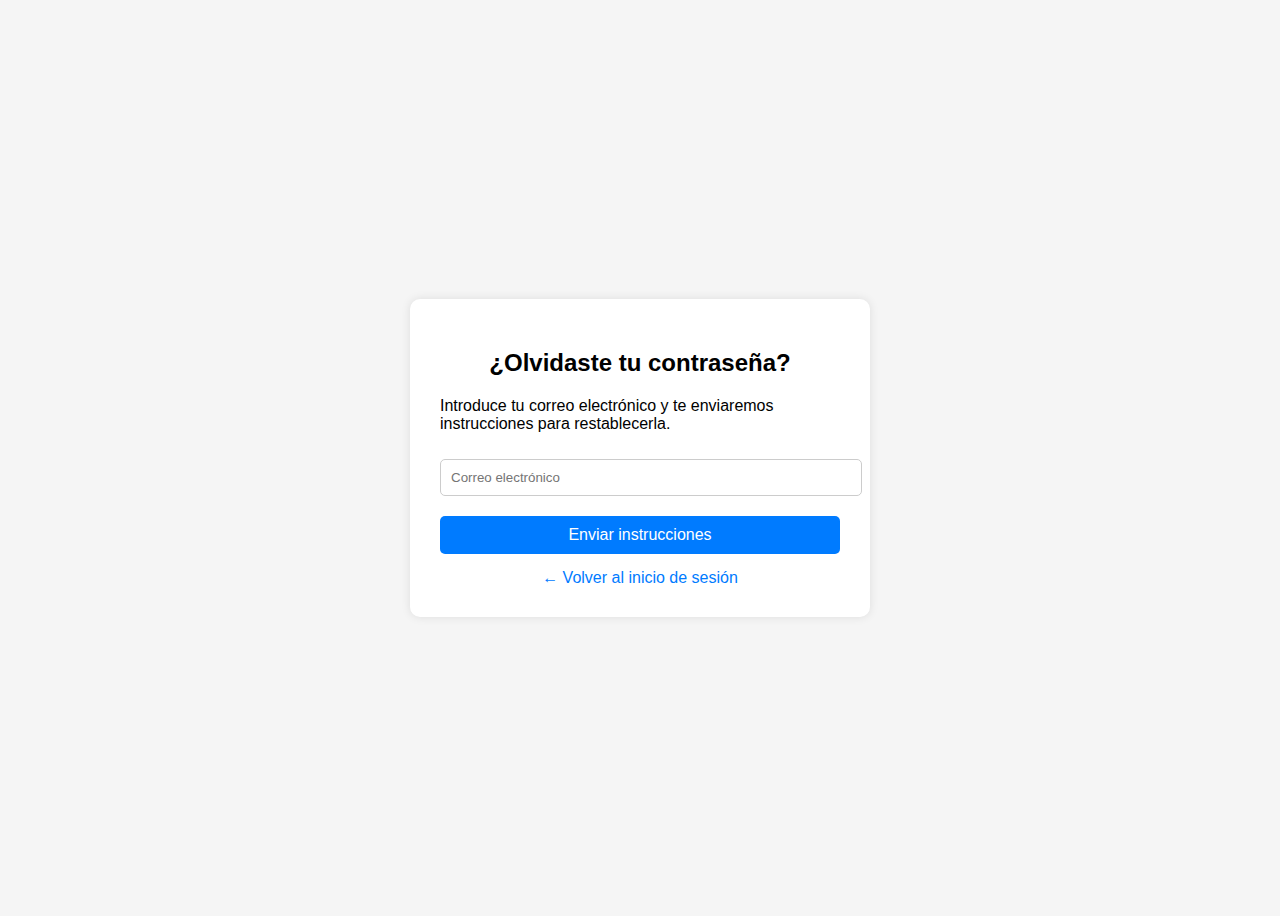
<file: Laolvide.html>
<!DOCTYPE html>
<html lang="es">
<head>
  <meta charset="UTF-8">
  <title>Recuperar contraseña</title>
  <style>
    body {
      font-family: Arial, sans-serif;
      background-color: #f5f5f5;
      display: flex;
      justify-content: center;
      align-items: center;
      height: 100vh;
    }

    .recovery-container {
      background-color: white;
      padding: 30px;
      border-radius: 10px;
      box-shadow: 0 0 10px rgba(0,0,0,0.1);
      width: 100%;
      max-width: 400px;
    }

    h2 {
      text-align: center;
      margin-bottom: 20px;
    }

    input[type="email"] {
      width: 100%;
      padding: 10px;
      margin: 10px 0 20px;
      border: 1px solid #ccc;
      border-radius: 5px;
    }

    button {
      width: 100%;
      padding: 10px;
      background-color: #007BFF;
      border: none;
      color: white;
      border-radius: 5px;
      font-size: 16px;
      cursor: pointer;
    }

    button:hover {
      background-color: #0056b3;
    }

    .back-link {
      text-align: center;
      margin-top: 15px;
    }

    .back-link a {
      color: #007BFF;
      text-decoration: none;
    }

    .back-link a:hover {
      text-decoration: underline;
    }
  </style>
</head>
<body>
  <div class="recovery-container">
    <h2>¿Olvidaste tu contraseña?</h2>
    <p>Introduce tu correo electrónico y te enviaremos instrucciones para restablecerla.</p>
    <form action="oliverurenasantos@gmail.com" method="post">
      <input type="email" name="email" placeholder="Correo electrónico" required>
      <button type="submit">Enviar instrucciones</button>
    </form>
    <div class="back-link">
      <a href="login.html">← Volver al inicio de sesión</a>
    </div>
  </div>
</body>
</html>
</file>
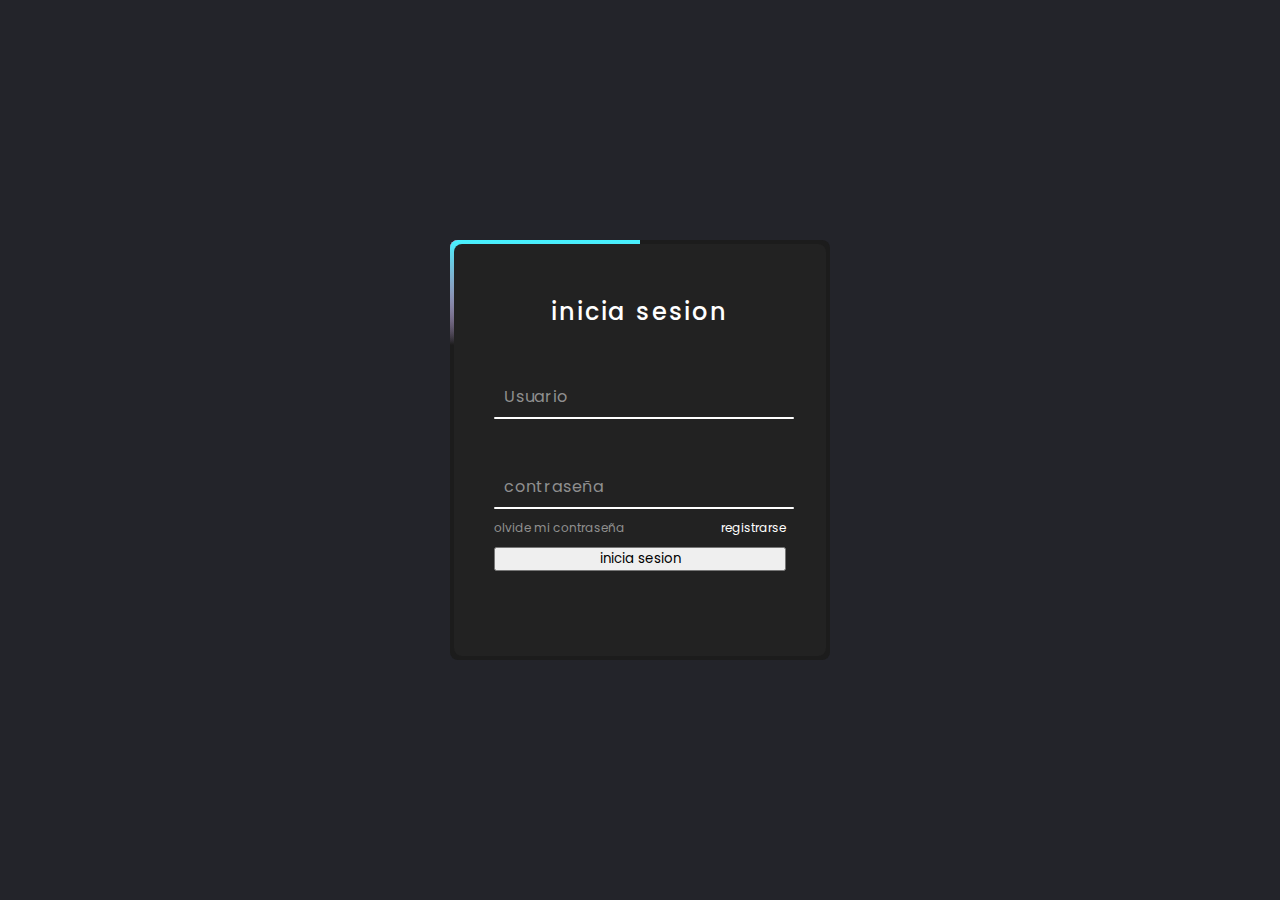
<file: login.html>
<!DOCTYPE html>
<html lang="en">
<head>
    <meta charset="UTF-8">
    <meta name="viewport" content="width=	, initial-scale=1.0">
    <title>Document</title>
    <link rel="stylesheet" href="stylelogin.css">
</head>
<body>
    <div class="box">
        <span class="borderline"></span>
        <form ac=""> 
            <h2>inicia sesion</h2>
            <div class="inputbox">
                <input type="text" required="required">
                <span>Usuario</span>
                <i></i>
            </div>
            <div class="inputbox">
            <input type="password" required="required">
            <span>contraseña</span>
            <i></i>
            </div>
            <div class="links">
                <a href="Laolvide.html">olvide mi contraseña</a>
                <a href="registrarse.html">registrarse</a>
            </div>
            
            <input type="submit" value="inicia sesion">
        </form>
    </div>
</body>
</html>
</file>
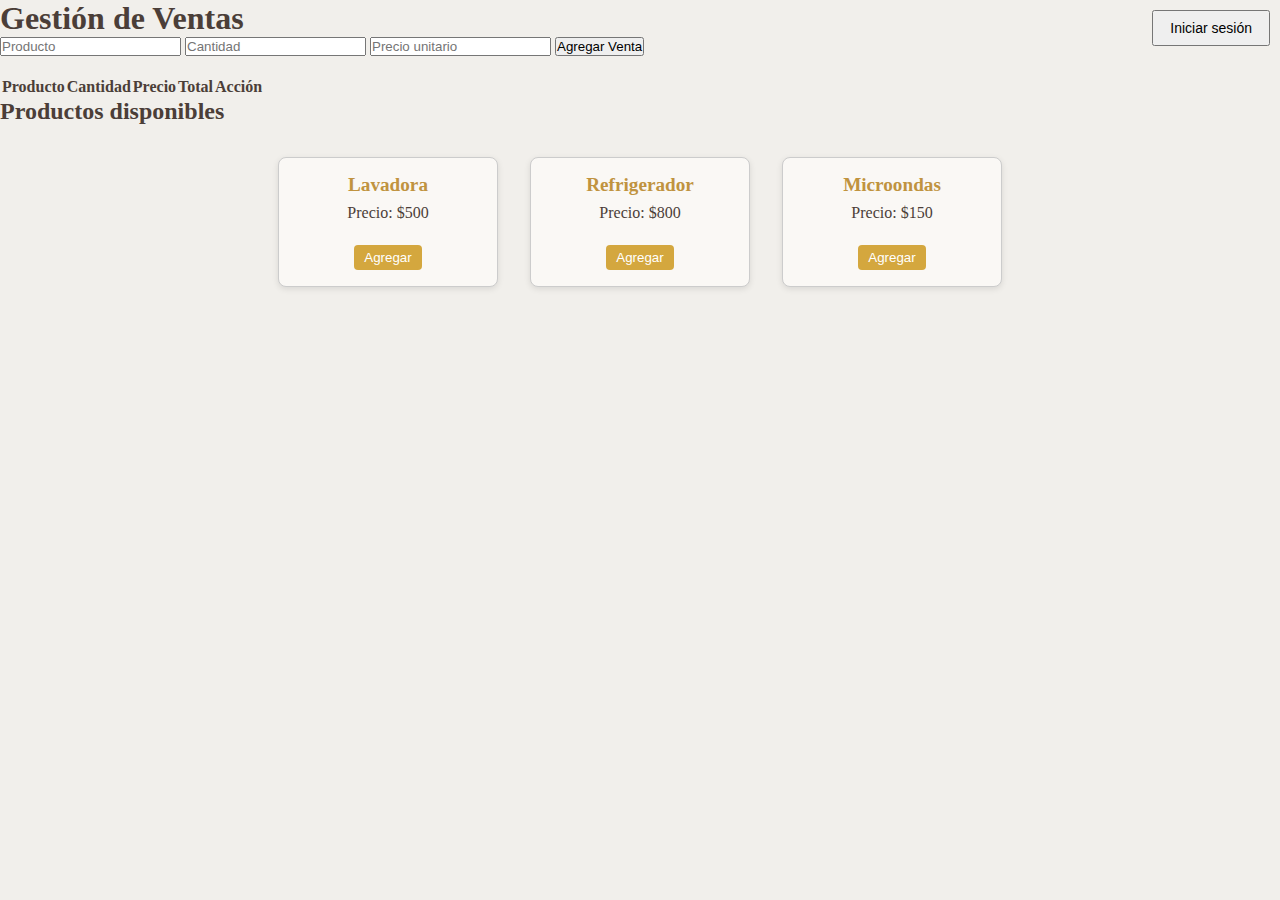
<file: productos.html>
<!DOCTYPE html>
<html lang="es">
<head>
  <meta charset="UTF-8">
  <title>Gestión de Ventas</title>
  <link rel="stylesheet" href="style.css">
  <style>
    .login-container {
      position: absolute;
      top: 10px;
      right: 10px;
    }

    .login-container button {
      padding: 8px 16px;
      font-size: 14px;
      cursor: pointer;
    }
  </style>
</head>
<body>

  <div class="login-container">
    <button onclick="window.location.href='login.html'">Iniciar sesión</button>
  </div>

  <h1>Gestión de Ventas</h1>

  <form id="ventaForm">
    <input type="text" id="producto" placeholder="Producto" required>
    <input type="number" id="cantidad" placeholder="Cantidad" required>
    <input type="number" id="precio" placeholder="Precio unitario" required>
    <button type="submit">Agregar Venta</button>
  </form>

  <table id="tablaVentas">
    <thead>
      <tr>
        <th>Producto</th>
        <th>Cantidad</th>
        <th>Precio</th>
        <th>Total</th>
        <th>Acción</th>
      </tr>
    </thead>
    <tbody>
     
    </tbody>
  </table>

  <h2>Productos disponibles</h2>
  <div class="productos">
    <div class="producto">
      <h3>Lavadora</h3>
      <p>Precio: $500</p>
      <button onclick="agregarDesdeCaja('Lavadora', 1, 500)">Agregar</button>
    </div>
    <div class="producto">
      <h3>Refrigerador</h3>
      <p>Precio: $800</p>
      <button onclick="agregarDesdeCaja('Refrigerador', 1, 800)">Agregar</button>
    </div>
    <div class="producto">
      <h3>Microondas</h3>
      <p>Precio: $150</p>
      <a href="productos.html">
        <button onclick="agregarDesdeCaja('Microondas', 1, 150)">Agregar</button>
      </a>
    </div>
  </div>
</body>
</html>
</file>
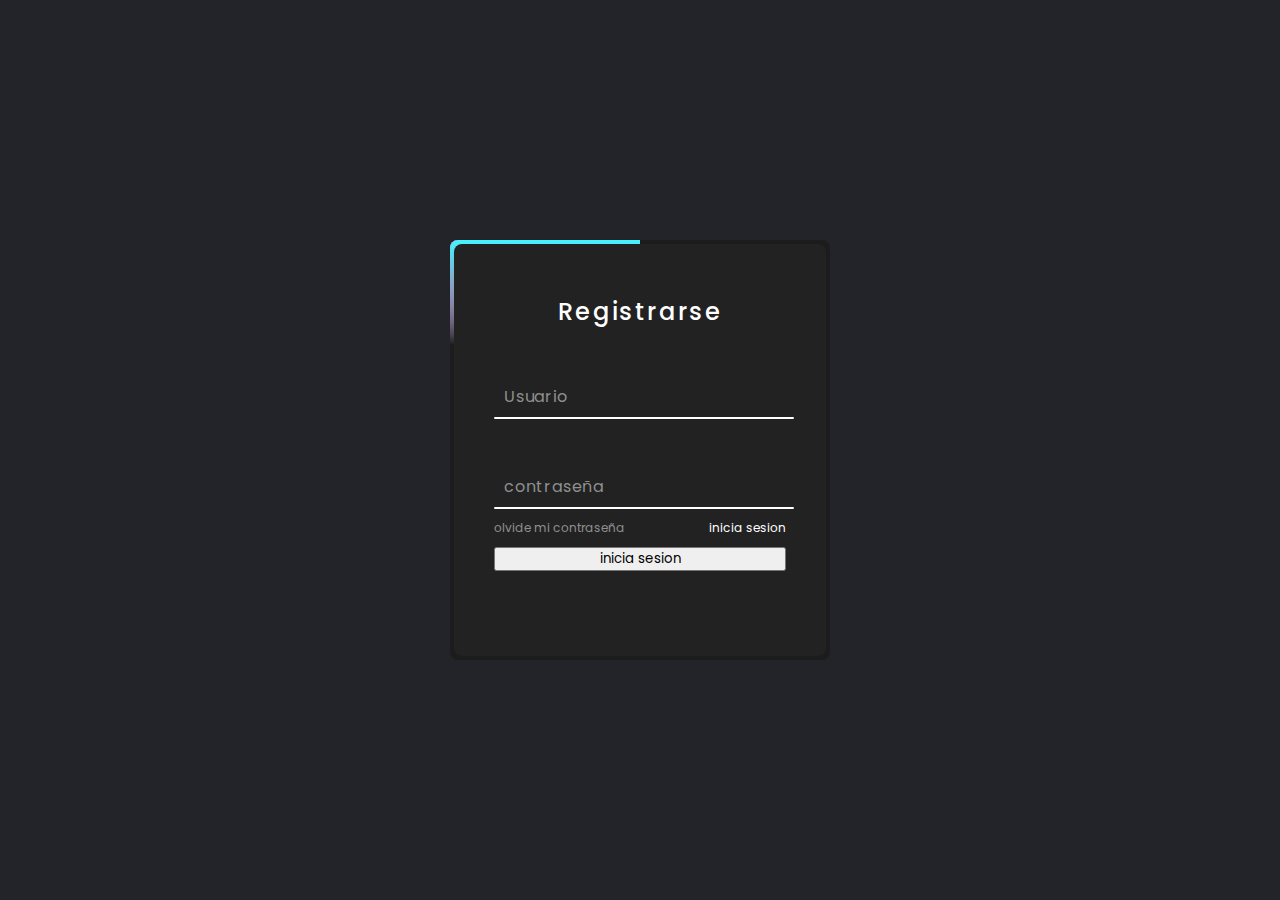
<file: registrarse.html>
<!DOCTYPE html>
<html lang="en">
<head>
    <meta charset="UTF-8">
    <meta name="viewport" content="width=	, initial-scale=1.0">
    <title>Document</title>
    <link rel="stylesheet" href="stylelogin.css">
</head>
<body>
    <div class="box">
        <span class="borderline"></span>
        <form ac=""> 
            <h2>Registrarse</h2>
            <div class="inputbox">
                <input type="text" required="required">
                <span>Usuario</span>
                <i></i>
            </div>
            <div class="inputbox">
            <input type="password" required="required">
            <span>contraseña</span>
            <i></i>
            </div>
            <div class="links">
                <a href="Laolvide.html">olvide mi contraseña</a>
                <a href="login.html">inicia sesion</a>
            </div>
            
            <input type="submit" value="inicia sesion">
        </form>
    </div>
</body>
</html>
</file>
<file: stylelogin.css>
@import url('https://fonts.googleapis.com/css2?family=Poppins:wght@300;400;500;600;700;800;900&display=swap');

* {
    margin: 0;
    padding: 0;
    box-sizing: border-box;
    font-family: 'Poppins', sans-serif;
}

body {
    display: flex;
    justify-content: center;
    align-items: center;
    min-height: 100vh;
    background: #23242a;
}

.box {
    position: relative;
    width: 380px;
    height: 420px;
    background: #1c1c1c;
    border-radius: 8px;
    overflow: hidden;
}

.box::before,
.box::after {
    content: '';
    position: absolute;
    top: -50%;
    left: -50%;
    width: 380px;
    height: 420px;
    background: linear-gradient(0deg, transparent, transparent, #45f3ff, #45f3ff, #45f3ff);
    z-index: 1;
    transform-origin: bottom right;
    animation: animate 6s linear infinite;
}

.box::after {
    animation-delay: -3s;
}

.borderline {
    position: absolute;
    top: 0;
    inset: 0;
}

.borderline::before,
.borderline::after {
    content: '';
    position: absolute;
    top: -50%;
    left: -50%;
    width: 380px;
    height: 420px;
    background: linear-gradient(0deg, transparent, transparent, #ff2770, #ff2770, #ff2770);
    z-index: 1;
    transform-origin: bottom right;
    animation: animate 6s linear infinite;
}

.borderline::before {
    animation-delay: -1.5s;
}

.borderline::after {
    animation-delay: -4.5s;
}

@keyframes animate {
    0% {
        transform: rotate(0deg);
    }
    100% {
        transform: rotate(360deg);
    }
}

.box form {
    position: absolute;
    inset: 4px;
    background: #222;
    padding: 50px 40px;
    border-radius: 8px;
    z-index: 2;
    display: flex;
    flex-direction: column;
}

.box form h2 {
    color: #fff;
    font-weight: 500;
    text-align: center;
    letter-spacing: 0.1em;
}

.box form .inputbox {
    position: relative;
    width: 300px;
    margin-top: 35px;
}

.box form .inputbox input {
    position: relative;
    width: 100%;
    padding: 20px 0px 10px;
    background: transparent;
    outline: none;
    border: none;
    color: #fff;
    font-size: 1em;
    letter-spacing: 0.05em;
    transition: 0.5s;
    z-index: 10;
}

.box form .inputbox span {
    position: absolute;
    left: 0;
    padding: 20px 10px 10px;
    pointer-events: none;
    color: #8f8f8f;
    font-size: 1em;
    letter-spacing: 0.05em;
    transition: 0.5s;
}

.box form .inputbox input:valid ~ span,
.box form .inputbox input:focus ~ span {
    color: #fff;
    font-size: 0.75em;
    transform: translateY(-34px);
}

.box form .inputbox i {
    position: absolute;
    left: 0;
    bottom: 0;
    width: 100%;
    height: 2px;
    background: #fff;
    border-radius: 4px;
    overflow: hidden;
    transition: 0.5s;
    pointer-events: none;
}

.box form .inputbox input:valid ~ i,
.box form .inputbox input:focus ~ i {
    height: 44px;
}

.box form .links {
    display: flex;
    justify-content: space-between;
}

.box form .links a {
    margin: 10px 0;
    font-size: 0.75em;
    color: #8f8f8f;
    text-decoration: none;
}

.box form .links a:hover,
.box form .links a:nth-child(2) {
    color: #fff;
}

.box form .inputbox input[type="submit"] {
    border: none;
    outline: none;
    padding: 9px 25px;
    background: #fff;
    cursor: pointer;
    font-size: 0.9em;
    border-radius: 4px;
    font-weight: 600;
    width: 100px;
    margin-top: 10px;
}

.box form .inputbox input[type="submit"]:active {
    opacity: 0.8;
}
</file>
<file: style.css>
* {
  margin: 0;
  padding: 0;
  box-sizing: border-box;
}

body {
  font-family: 'Playfair Display', serif;
  background-color: #f1efeb;
  color: #4b3e38;
}

header {
  background-color:  #bb8d76;
  padding: 1rem 2rem;
  color:  #FAF8F5;
  }

  nav {
  display: flex;
  justify-content: space-between;
  align-items: center;
}

section {
  padding: 4rem 2rem;
}

.productos {
  margin-top: 3rem;
}

.top-bar {
  display: flex;
  justify-content: space-between;
  align-items: center;
}

h3 {
  font-size: 2rem;
  color: #D9A88F;
  margin-bottom: 1rem;
}

nav ul {
  display: flex;
  gap: 2rem;
  list-style: none;
}

nav a {
  text-decoration: none;
  color:  #FAF8F5;
  font-weight: bold;
}

nav h1 {
  font-size: 1.8rem;
}

.hero {
  display: flex;
  flex-wrap: wrap;
  justify-content: center;
  align-items: center;
  padding: 3rem 2rem;
  background-color:  #FAF8F5;
  gap: 2rem;
}

.hero-image img {
  width: 280px;
  border-radius: 140px 140px 0 0;
  object-fit: cover;
}

.hero-text {
   flex: 1 1 300px;
  max-width: 500px;
}

.hero-text h2 {
  font-size: 2.8rem;
  color: #daa185;
}

.hero-text p {
  font-size: 1.3rem;
  color:#7A9E9F;
  margin: 1rem 0;
}

.btn-comprar {
  background-color: #D4A73E;
  color: white;
  padding: 0.9rem 2rem;
  border: none;
  border-radius: 30px;
  text-decoration: none;
  font-weight: bold;
  font-size: 1rem;
  display: inline-block;
}

.sobre {
  text-align: center;
  background-color: #f5f0e9;
  padding: 3rem 2rem;
}

.sobre h3 {
  font-size: 2rem;
  color:  #A3B18A;
  margin-bottom: 1rem;
}

.sobre p {
  font-size: 1.1rem;
  max-width: 700px;
  margin: 0 auto;
}

form {
  margin-bottom: 20px;
}

.productos {
  display: flex;
  gap: 2rem;
  justify-content: center;
  flex-wrap: wrap;
  margin: 2rem;
}

.producto:hover {
  transform: scale(1.03);
}

.producto {
  background-color: #FAF8F5;
  border: 1px solid #ccc;
  padding: 1rem;
  border-radius: 8px;
  width: 220px;
  text-align: center;
  box-shadow: 0 2px 6px rgba(0,0,0,0.1);
  transition: transform 0.2s ease;
}

.producto img {
  width: 100%;
  height: 160px;
  object-fit: cover;
  border-radius: 6px;
  margin-bottom: 0.8rem;
}

.producto h3 {
  font-size: 1.2rem;
  color: #c0933f;
  margin-bottom: 0.5rem;
}

.producto a {
  display: block;
  color: #4b3e38;
  margin-top: 0.5rem;
  font-size: 0.9rem;
  text-decoration: underline;
}

.producto p {
  color: #4b3e38;
  margin-bottom: 0.8rem;
}

.producto button {
  margin-top: 10px;
  padding: 5px 10px;
  background-color: #D4A73E;
  color: white;
  border: none;
  border-radius: 4px;
  cursor: pointer;
}



footer {
  background-color: #61704a;
  text-align: center;
  color: #FAF8F5;
  padding: 1rem;
}
</file>
